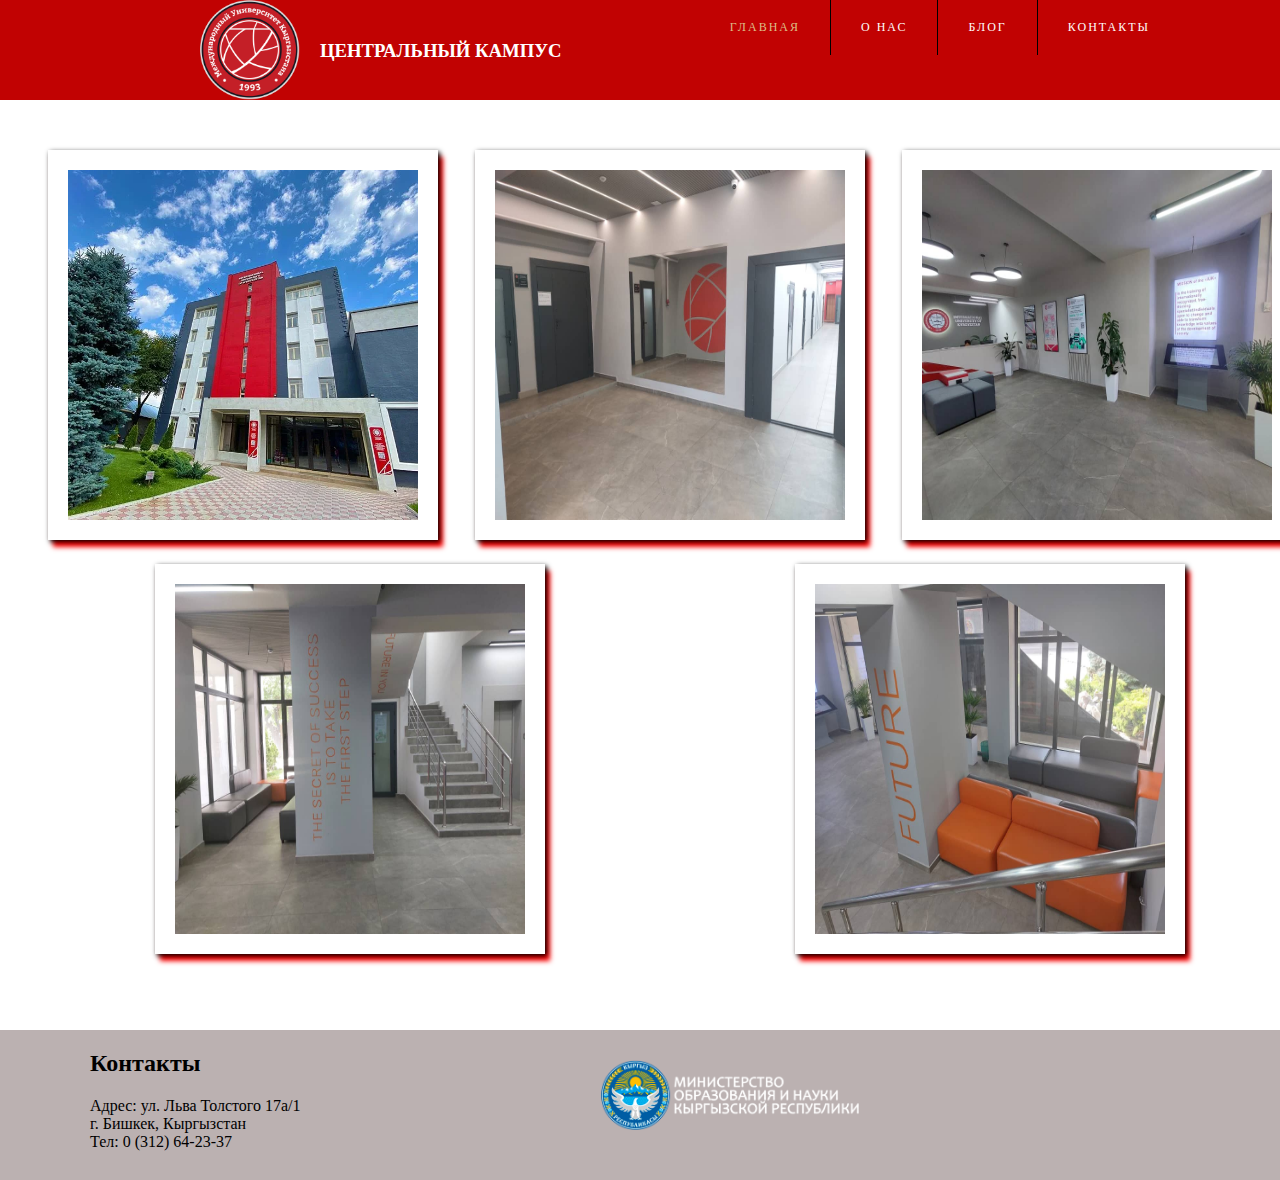
<file: floor.html>
<!DOCTYPE html>
<html>
<head>
	<title>IUK</title>
	<link rel="stylesheet" type="text/css" href="style/floor.css">
</head>
<body>
	<div class="header">
		<div class="logo">
			<a href="#"><img class="logo-i" src="img/logo.png"></a>
			<div class="logo-nav">
				<a href="#"><h3 class="logo-nav">ЦЕНТРАЛЬНЫЙ КАМПУС</h3></a>
			</div>
		</div>
		<div class="nav">
			<ul class="topmenu">
			    <li><a href="" class="active">Главная</a>
			      <ul class="submenu">
			        <li><a href="">меню второго уровня</a></li>
			        <li><a href="">меню второго уровня</a>
			          <ul class="submenu">
			            <li><a href="">меню третьего уровня</a></li>
			            <li><a href="">меню третьего уровня</a></li>
			            <li><a href="">меню третьего уровня</a></li>
			          </ul>
			        </li>
			        <li><a href="">меню второго уровня</a></li>
			      </ul>
			    </li>
			    <li><a href="">О нас</a>
			    	<ul class="submenu">
			        <li><a href="h1.html">Об университете</a></li>
			        <li><a href="h2.html">Структура университета</a></li>
			        <li><a href="index.html">Экскурсия по университету</a></li>
			        <li><a href="h3.html">Преподователи</a></li>
			        <li><a href="h4.html">Контакты</a></li>
			      </ul>
			    </li>
			    <li><a href="">Блог</a></li>
			    <li><a href="">Контакты</a></li>
			  </ul>
		</div>
	</div>

	<div class="conteiner">
		<div class="con">
			<div><img class="f-img" src="img/s1.jpg"></div>
			<div><img class="f-img" src="img/s2.jpg"></div>
			<div><img class="f-img" src="img/s3.jpg"></div>
		</div>
		<div class="con">
			<div><img class="f-img" src="img/s4.jpg"></div>
			<div><img class="f-img" src="img/s5.jpg"></div>
		</div>
		
	</div>

	<div class="foother">
		<div class="contac">
			<ul>
				<h2>Контакты</h2>
				<li class="contac-li">Адрес: ул. ​Льва Толстого 17а/1</li>
				<li class="contac-li">г. Бишкек, Кыргызстан</li>
				<li class="contac-li">Тел: 0 (312) 64-23-37</li>
			</ul>
		</div>
		<div class="logo-min">
			<a href="#"><img class="min" src="img/min.png"></a>
		</div>
	</div>

<script src="js/js.js"></script>
</body>
</html>
</file>
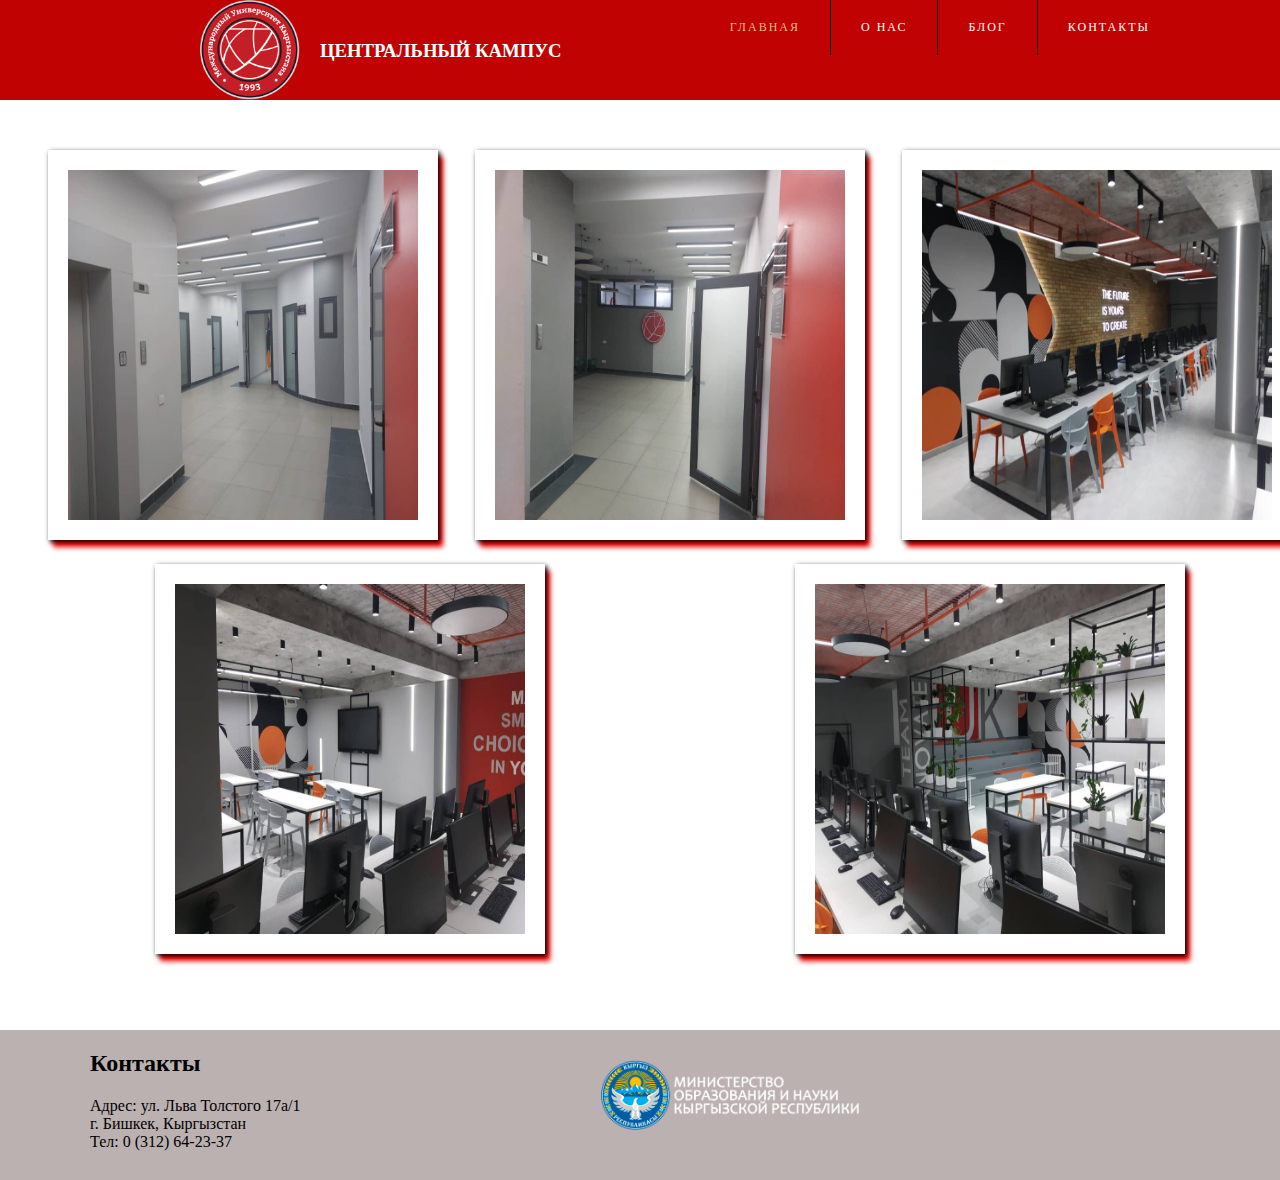
<file: floor2.html>
<!DOCTYPE html>
<html>
<head>
	<title>IUK</title>
	<link rel="stylesheet" type="text/css" href="style/floor.css">
</head>
<body>
	<div class="header">
		<div class="logo">
			<a href="#"><img class="logo-i" src="img/logo.png"></a>
			<div class="logo-nav">
				<a href="#"><h3 class="logo-nav">ЦЕНТРАЛЬНЫЙ КАМПУС</h3></a>
			</div>
		</div>
		<div class="nav">
			<ul class="topmenu">
			    <li><a href="" class="active">Главная</a>
			      <ul class="submenu">
			        <li><a href="">меню второго уровня</a></li>
			        <li><a href="">меню второго уровня</a>
			          <ul class="submenu">
			            <li><a href="">меню третьего уровня</a></li>
			            <li><a href="">меню третьего уровня</a></li>
			            <li><a href="">меню третьего уровня</a></li>
			          </ul>
			        </li>
			        <li><a href="">меню второго уровня</a></li>
			      </ul>
			    </li>
			    <li><a href="">О нас</a>
			    	<ul class="submenu">
			        <li><a href="h1.html">Об университете</a></li>
			        <li><a href="h2.html">Структура университета</a></li>
			        <li><a href="index.html">Экскурсия по университету</a></li>
			        <li><a href="h3.html">Преподователи</a></li>
			        <li><a href="h4.html">Контакты</a></li>
			      </ul>
			    </li>
			    <li><a href="">Блог</a></li>
			    <li><a href="">Контакты</a></li>
			  </ul>
		</div>
	</div>

	<div class="conteiner">
		<div class="con">
			<div><img class="f-img" src="img/a1.jpg"></div>
			<div><img class="f-img" src="img/a2.jpg"></div>
			<div><img class="f-img" src="img/a3.jpg"></div>
		</div>
		<div class="con">
			<div><img class="f-img" src="img/a4.jpg"></div>
			<div><img class="f-img" src="img/a5.jpg"></div>
		</div>
		
	</div>

	<div class="foother">
		<div class="contac">
			<ul>
				<h2>Контакты</h2>
				<li class="contac-li">Адрес: ул. ​Льва Толстого 17а/1</li>
				<li class="contac-li">г. Бишкек, Кыргызстан</li>
				<li class="contac-li">Тел: 0 (312) 64-23-37</li>
			</ul>
		</div>
		<div class="logo-min">
			<a href="#"><img class="min" src="img/min.png"></a>
		</div>
	</div>

<script src="js/js.js"></script>
</body>
</html>
</file>
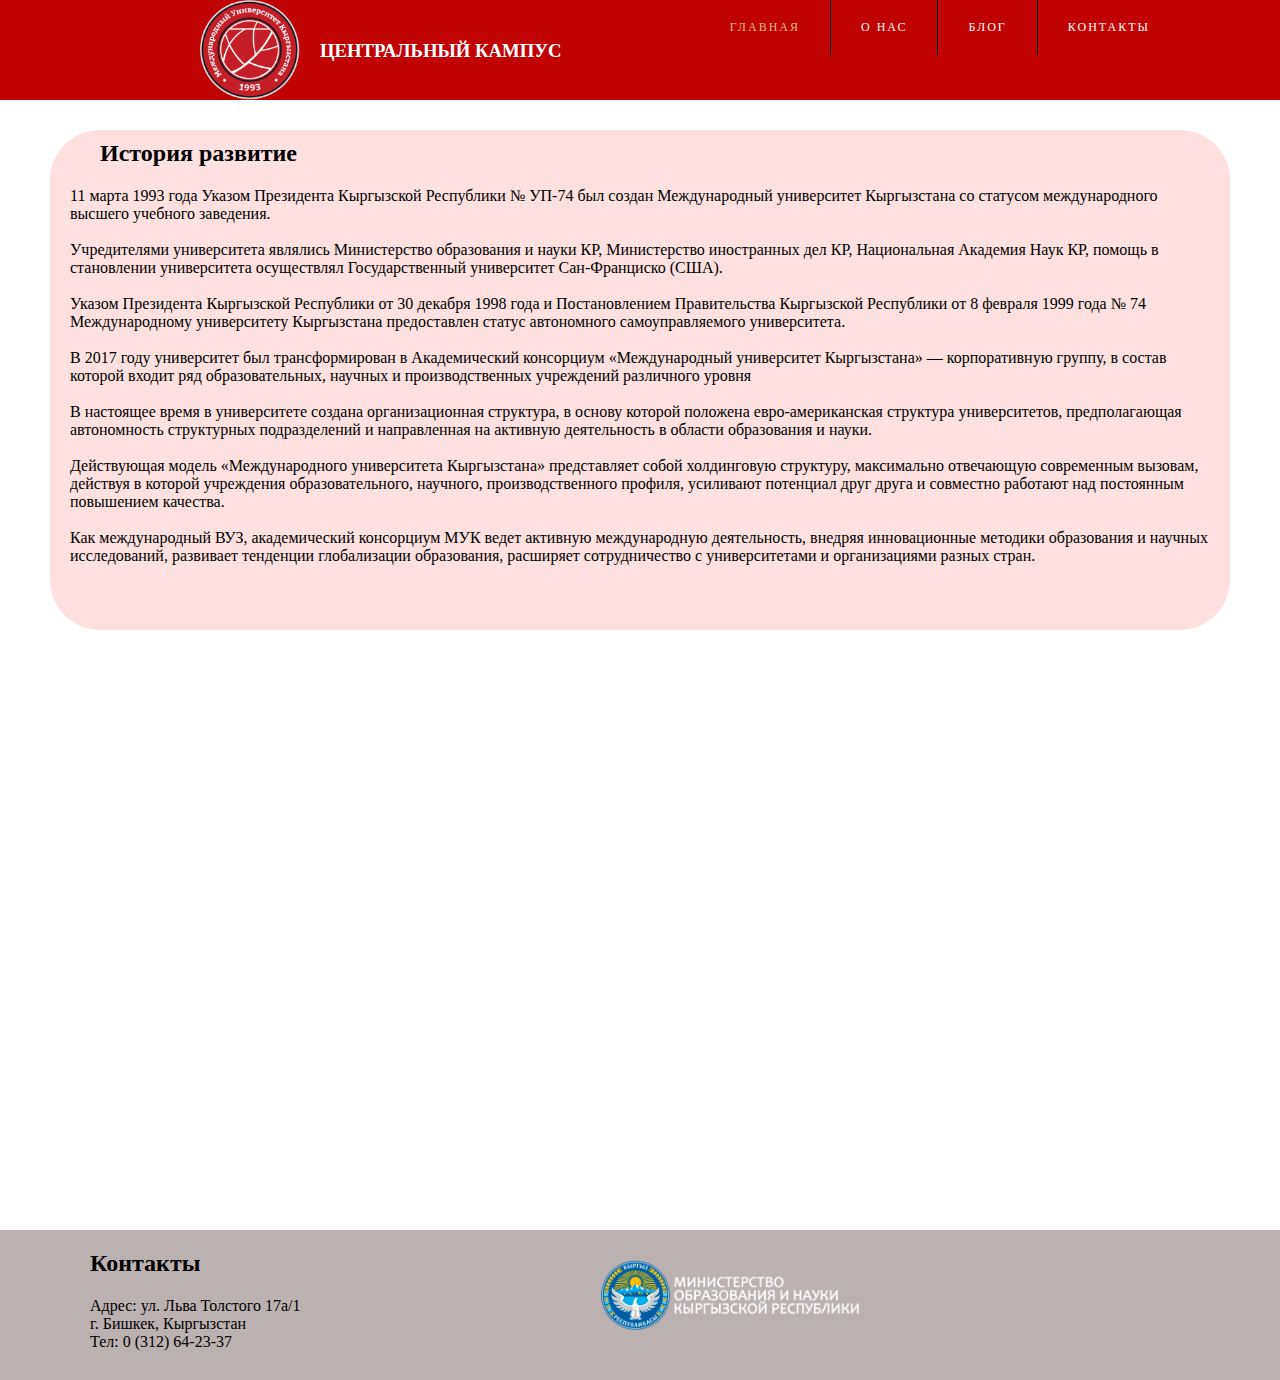
<file: h1.html>
<!DOCTYPE html>
<html>
<head>
	<title>IUK</title>
	<link rel="stylesheet" type="text/css" href="style/h1.css">
</head>
<body>
	<div class="header">
		<div class="logo">
			<a href="#"><img class="logo-i" src="img/logo.png"></a>
			<div class="logo-nav">
				<a href="#"><h3 class="logo-nav">ЦЕНТРАЛЬНЫЙ КАМПУС</h3></a>
			</div>
		</div>
		<div class="nav">
			<ul class="topmenu">
			    <li><a href="" class="active">Главная</a>
			      <ul class="submenu">
			        <li><a href="">меню второго уровня</a></li>
			        <li><a href="">меню второго уровня</a>
			          <ul class="submenu">
			            <li><a href="">меню третьего уровня</a></li>
			            <li><a href="">меню третьего уровня</a></li>
			            <li><a href="">меню третьего уровня</a></li>
			          </ul>
			        </li>
			        <li><a href="">меню второго уровня</a></li>
			      </ul>
			    </li>
			    <li><a href="">О нас</a>
			    	<ul class="submenu">
			        <li><a href="h1.html">Об университете</a></li>
			        <li><a href="h2.html">Структура университета</a></li>
			        <li><a href="index.html">Экскурсия по университету</a></li>
			        <li><a href="h3.html">Преподователи</a></li>
			        <li><a href="h4.html">Контакты</a></li>
			      </ul>
			    </li>
			    <li><a href="">Блог</a></li>
			    <li><a href="">Контакты</a></li>
			  </ul>
		</div>
	</div>

	<div class="conteiner">
		<div class="h1-menu">
			<h2 class="menu-h2">История развитие</h2>
			<p>
				11 марта 1993 года Указом Президента Кыргызской Республики № УП-74 был создан Международный университет Кыргызстана со статусом международного высшего учебного заведения.
				<br><br>
				Учредителями университета являлись Министерство образования и науки КР, Министерство иностранных дел КР, Национальная Академия Наук КР, помощь в становлении университета осуществлял Государственный университет Сан-Франциско (США).
				<br><br>
				Указом Президента Кыргызской Республики от 30 декабря 1998 года и Постановлением Правительства Кыргызской Республики от 8 февраля 1999 года № 74 Международному университету Кыргызстана предоставлен статус автономного самоуправляемого университета.
				<br><br>
				В 2017 году университет был трансформирован в Академический консорциум «Международный университет Кыргызстана» — корпоративную группу, в состав которой входит ряд образовательных, научных и производственных учреждений различного уровня
				<br><br>
				В настоящее время в университете создана организационная структура, в основу которой положена евро-американская структура университетов, предполагающая автономность структурных подразделений и направленная на активную деятельность в области образования и науки.
				<br><br>
				Действующая модель «Международного университета Кыргызстана» представляет собой холдинговую структуру, максимально отвечающую современным вызовам, действуя в которой учреждения образовательного, научного, производственного профиля, усиливают потенциал друг друга и совместно работают над постоянным повышением качества.
				<br><br>
				Как международный ВУЗ, академический консорциум МУК ведет активную международную деятельность, внедряя инновационные методики образования и научных исследований, развивает тенденции глобализации образования, расширяет сотрудничество с университетами и организациями разных стран.
			</p>
		</div>
	</div>

	<div class="foother">
		<div class="contac">
			<ul>
				<h2>Контакты</h2>
				<li class="contac-li">Адрес: ул. ​Льва Толстого 17а/1</li>
				<li class="contac-li">г. Бишкек, Кыргызстан</li>
				<li class="contac-li">Тел: 0 (312) 64-23-37</li>
			</ul>
		</div>
		<div class="logo-min">
			<a href="#"><img class="min" src="img/min.png"></a>
		</div>
	</div>

<script src="js/js.js"></script>
</body>
</html>
</file>
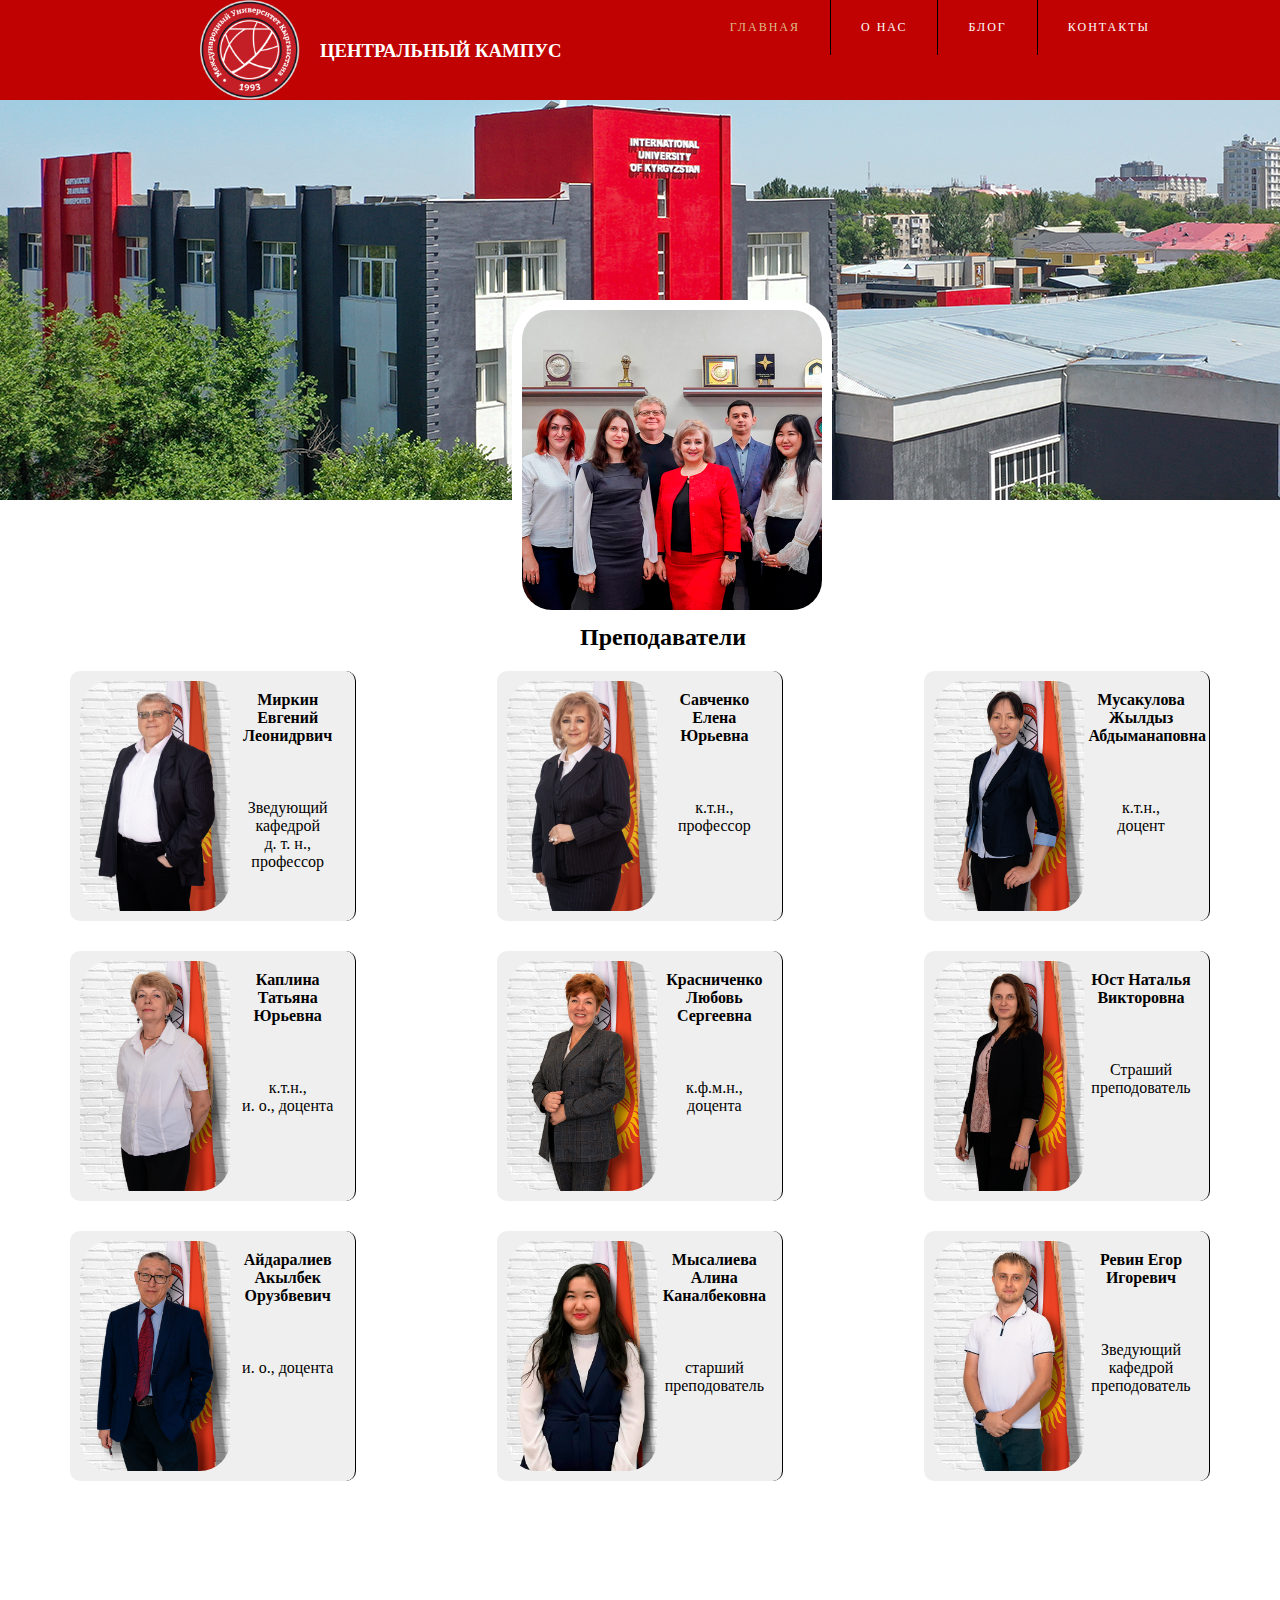
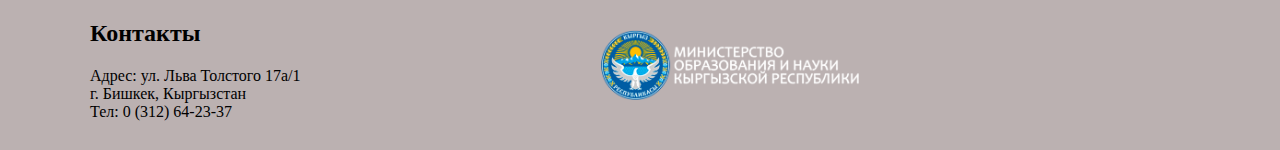
<file: h3.html>
<!DOCTYPE html>
<html>
<head>
	<title>IUK</title>
	<link rel="stylesheet" type="text/css" href="style/h3.css">
</head>
<body>
	<div class="header">
		<div class="logo">
			<a href="#"><img class="logo-i" src="img/logo.png"></a>
			<div class="logo-nav">
				<a href="#"><h3 class="logo-nav">ЦЕНТРАЛЬНЫЙ КАМПУС</h3></a>
			</div>
		</div>
		<div class="nav">
			<ul class="topmenu">
			    <li><a href="" class="active">Главная</a>
			      <ul class="submenu">
			        <li><a href="">меню второго уровня</a></li>
			        <li><a href="">меню второго уровня</a>
			          <ul class="submenu">
			            <li><a href="">меню третьего уровня</a></li>
			            <li><a href="">меню третьего уровня</a></li>
			            <li><a href="">меню третьего уровня</a></li>
			          </ul>
			        </li>
			        <li><a href="">меню второго уровня</a></li>
			      </ul>
			    </li>
			    <li><a href="">О нас</a>
			    	<ul class="submenu">
			        <li><a href="h1.html">Об университете</a></li>
			        <li><a href="h2.html">Структура университета</a></li>
			        <li><a href="index.html">Экскурсия по университету</a></li>
			        <li><a href="h3.html">Преподователи</a></li>
			        <li><a href="h4.html">Контакты</a></li>
			      </ul>
			    </li>
			    <li><a href="">Блог</a></li>
			    <li><a href="">Контакты</a></li>
			  </ul>
		</div>
	</div>

	<div class="conteiner">
		<div class="img_bc">
			<div class="prepod">
				<img class="prepod-img" src="img/prepod.jpg">
				<h2 class="prepod-text">Преподаватели</h2>
				<div class="prepod1">
					<div class="prepod3">
						<img class="prepod1-img" src="img/mirkin.png">
						<p><b>Миркин Евгений Леонидрвич</b> <br>
							<br><br><br>Зведующий кафедрой <br> 
							д. т. н., профессор</p>
					</div>
					<div class="prepod3">
						<img class="prepod1-img" src="img/92.png">
						<p><b>Савченко Елена Юрьевна</b> <br>
							<br><br><br>к.т.н., <br> 
							профессор</p>
					</div>
					<div class="prepod3">
						<img class="prepod1-img" src="img/jyldyz.png">
						<p><b>Мусакулова Жылдыз Абдыманаповна</b> <br>
							<br><br><br>к.т.н., <br> 
							доцент</p>
					</div>			
				</div>
				<div class="prepod2">
					<div class="prepod3">
						<img class="prepod1-img" src="img/kaplina.png">
						<p><b>Каплина Татьяна Юрьевна</b> <br>
							<br><br><br>к.т.н., <br> 
							и. о., доцента</p>
					</div>
					<div class="prepod3">
						<img class="prepod1-img" src="img/love.png">
						<p><b>Красниченко Любовь Сергеевна</b> <br>
							<br><br><br>к.ф.м.н., <br> 
							доцента</p>
					</div>
					<div class="prepod3">
						<img class="prepod1-img" src="img/natalie.png">
						<p><b>Юст Наталья Викторовна</b> <br>
							<br><br><br>Страший преподователь</p>
					</div>	
				</div>
				<div class="prepod2">
					<div class="prepod3">
						<img class="prepod1-img" src="img/ai.png">
						<p><b>Айдаралиев Акылбек Орузбвевич</b> <br>
							<br><br><br>и. о., доцента <br> </p>
					</div>
					<div class="prepod3">
						<img class="prepod1-img" src="img/alina.png">
						<p><b>Мысалиева Алина Каналбековна</b> <br>
							<br><br><br>старший преподователь<br> </p>
					</div>
					<div class="prepod3">
						<img class="prepod1-img" src="img/revin.png">
						<p><b>Ревин Егор Игоревич</b> <br>
							<br><br><br>Зведующий кафедрой <br> 
							преподователь</p>
					</div>	
				</div>
			</div>
		</div>
	</div>

	<div class="foother">
		<div class="contac">
			<ul>
				<h2>Контакты</h2>
				<li class="contac-li">Адрес: ул. ​Льва Толстого 17а/1</li>
				<li class="contac-li">г. Бишкек, Кыргызстан</li>
				<li class="contac-li">Тел: 0 (312) 64-23-37</li>
			</ul>
		</div>
		<div class="logo-min">
			<a href="#"><img class="min" src="img/min.png"></a>
		</div>
	</div>

<script src="js/js.js"></script>
</body>
</html>
</file>
<file: style/floor.css>
body {
	margin: 0;
}
.header {
	background-color: #c10202;
	width: 100%;
	height: 100px;/*
	position: fixed;
	z-index: 9999;*/
}
.logo-i {
	width: 100px;
	margin-left: 200px;
	float: left;
}
.logo-nav {
	float: left;
	margin-top: 20px;
	margin-left: 10px;
	color: white;
	transition: 0.5s linear;
}
.logo-nav:hover {
	color: black;
}
.nav {
	display: inline;
	display: flex;
    justify-content: flex-end;
}
.nav-l {
	width: 40px;
	margin-right: 20px;
	margin-top: 20px;
	cursor: pointer;
	transition: 0.6s linear;
}
.nav-l:hover {
	background-color: #eee;
    box-shadow: 2px 4px 5px #000;
}
.img-nav {
	width: 30px;
}


.nav ul {
  margin: 0;
  padding: 0;
  list-style: none;
  margin-right: 100px;
}
.nav ul:after {
  content: "";
  display: table;
  clear: both;
}
.nav a {
  text-decoration: none;
  display: block;
  transition: .3s linear;
}
.topmenu > li {
  float: left;
  position: relative;
  border-left: 1px solid black;
}
.topmenu > li:first-child {border-left: 0;}
.topmenu > li > a {  
  padding: 20px 30px;
  font-size: 12px;
  text-transform: uppercase;
  color: #FEFDFD;
  letter-spacing: 2px;
}
.topmenu > li > a.active, 
.submenu a:hover {color: #ddbe86;}
.topmenu .fa, 
.submenu .fa {
  margin-left: 5px;
  color: inherit;
}
.submenu {
  position: absolute;
  z-index: 5;
  min-width: 200px;
  background: white;
  border-top: 1px solid #CBCBCC;
  border-left: 1px solid #CBCBCC;
  border-right: 1px solid #CBCBCC;
  visibility: hidden;
  opacity: 0; 
  transform-origin: 0% 0%;
  transform: rotateX(-90deg);
  transition: .3s linear;  
}
.submenu li {position: relative;}
.submenu li a {
  color: #282828;
  padding: 10px 20px;
  font-size: 13px;
  border-bottom: 1px solid #CBCBCC;
}
.submenu .submenu {
  position: absolute;
  left: 100%;
  top: -1px;
  transition: .3s linear;
}
.nav li:hover > .submenu {
  transform: rotateX(0deg);
  visibility: visible;
  opacity: 1;
}


.prepod1 {
  display: flex;
  justify-content: space-around;
}
.prepod2 {
  margin-top: 30px;
  display: flex;
  justify-content: space-around;
}
.prepod1-img {
  height: 230px;
  border-radius: 30px;
}
.prepod3 {
  display: flex;
  padding: 10px 10px;
  border-radius: 10px;
  padding-right: 10px;
  border-right: 1px solid black;
  background-color: #6865651a
}
p {
  margin: 10px 5px;
  text-align: center;
  width: 105px;                             
}


.conteiner {
  width: 100%;
  height: 300px;
  margin: 30px 30px;
}
.con {
  display: flex;
  justify-content: space-around;
}
.f-img {
  margin-top: 20px;
  height:350px;
  width: 350px; 
  padding: 20px 20px;
  justify-content: space-around;
  box-shadow: 2px 2px 5px #000, 5px 7px 5px red;
}


.foother {
	margin-top: 600px;
	width: 100%;
	height: 150px;
	background-color: #bbb1b1;
	display: flex;
}
.contac {
	margin-left: 50px;
}
.contac-li {
	list-style-type: none;
	margin-top: 0;
}
.min {
	margin-left: 300px;
	margin-top: 30px;
	height: 70px;
}
</file>
<file: style/h1.css>
body {
	margin: 0;
}
.header {
	background-color: #c10202;
	width: 100%;
	height: 100px;/*
	position: fixed;
	z-index: 9999;*/
}
.logo-i {
	width: 100px;
	margin-left: 200px;
	float: left;
}
.logo-nav {
	float: left;
	margin-top: 20px;
	margin-left: 10px;
	color: white;
	transition: 0.5s linear;
}
.logo-nav:hover {
	color: black;
}
.nav {
	display: inline;
	display: flex;
    justify-content: flex-end;
}
.nav-l {
	width: 40px;
	margin-right: 20px;
	margin-top: 20px;
	cursor: pointer;
	transition: 0.6s linear;
}
.nav-l:hover {
	background-color: #eee;
    box-shadow: 2px 4px 5px #000;
}
.img-nav {
	width: 30px;
}


.nav ul {
  margin: 0;
  padding: 0;
  list-style: none;
  margin-right: 100px;
}
.nav ul:after {
  content: "";
  display: table;
  clear: both;
}
.nav a {
  text-decoration: none;
  display: block;
  transition: .3s linear;
}
.topmenu > li {
  float: left;
  position: relative;
  border-left: 1px solid black;
}
.topmenu > li:first-child {border-left: 0;}
.topmenu > li > a {  
  padding: 20px 30px;
  font-size: 12px;
  text-transform: uppercase;
  color: #FEFDFD;
  letter-spacing: 2px;
}
.topmenu > li > a.active, 
.submenu a:hover {color: #ddbe86;}
.topmenu .fa, 
.submenu .fa {
  margin-left: 5px;
  color: inherit;
}
.submenu {
  position: absolute;
  z-index: 5;
  min-width: 200px;
  background: white;
  border-top: 1px solid #CBCBCC;
  border-left: 1px solid #CBCBCC;
  border-right: 1px solid #CBCBCC;
  visibility: hidden;
  opacity: 0; 
  transform-origin: 0% 0%;
  transform: rotateX(-90deg);
  transition: .3s linear;  
}
.submenu li {position: relative;}
.submenu li a {
  color: #282828;
  padding: 10px 20px;
  font-size: 13px;
  border-bottom: 1px solid #CBCBCC;
}
.submenu .submenu {
  position: absolute;
  left: 100%;
  top: -1px;
  transition: .3s linear;
}
.nav li:hover > .submenu {
  transform: rotateX(0deg);
  visibility: visible;
  opacity: 1;
}



.conteiner {
	margin: 30px 50px;
}
.h1-menu {
	width: 100%;
	height: 500px;
	background-color: #ff00001f;
	border-radius: 50px;
}
.menu-h2 {
	padding-top: 10px;
	margin-left: 50px;
}
p {
	margin:10px 20px;
}



.foother {
	margin-top: 600px;
	width: 100%;
	height: 150px;
	background-color: #bbb1b1;
	display: flex;
}
.contac {
	margin-left: 50px;
}
.contac-li {
	list-style-type: none;
	margin-top: 0;
}
.min {
	margin-left: 300px;
	margin-top: 30px;
	height: 70px;
}
</file>
<file: style/h3.css>
body {
	margin: 0;
}
.header {
	background-color: #c10202;
	width: 100%;
	height: 100px;/*
	position: fixed;
	z-index: 9999;*/
}
.logo-i {
	width: 100px;
	margin-left: 200px;
	float: left;
}
.logo-nav {
	float: left;
	margin-top: 20px;
	margin-left: 10px;
	color: white;
	transition: 0.5s linear;
}
.logo-nav:hover {
	color: black;
}
.nav {
	display: inline;
	display: flex;
    justify-content: flex-end;
}
.nav-l {
	width: 40px;
	margin-right: 20px;
	margin-top: 20px;
	cursor: pointer;
	transition: 0.6s linear;
}
.nav-l:hover {
	background-color: #eee;
    box-shadow: 2px 4px 5px #000;
}
.img-nav {
	width: 30px;
}


.nav ul {
  margin: 0;
  padding: 0;
  list-style: none;
  margin-right: 100px;
}
.nav ul:after {
  content: "";
  display: table;
  clear: both;
}
.nav a {
  text-decoration: none;
  display: block;
  transition: .3s linear;
}
.topmenu > li {
  float: left;
  position: relative;
  border-left: 1px solid black;
}
.topmenu > li:first-child {border-left: 0;}
.topmenu > li > a {  
  padding: 20px 30px;
  font-size: 12px;
  text-transform: uppercase;
  color: #FEFDFD;
  letter-spacing: 2px;
}
.topmenu > li > a.active, 
.submenu a:hover {color: #ddbe86;}
.topmenu .fa, 
.submenu .fa {
  margin-left: 5px;
  color: inherit;
}
.submenu {
  position: absolute;
  z-index: 5;
  min-width: 200px;
  background: white;
  border-top: 1px solid #CBCBCC;
  border-left: 1px solid #CBCBCC;
  border-right: 1px solid #CBCBCC;
  visibility: hidden;
  opacity: 0; 
  transform-origin: 0% 0%;
  transform: rotateX(-90deg);
  transition: .3s linear;  
}
.submenu li {position: relative;}
.submenu li a {
  color: #282828;
  padding: 10px 20px;
  font-size: 13px;
  border-bottom: 1px solid #CBCBCC;
}
.submenu .submenu {
  position: absolute;
  left: 100%;
  top: -1px;
  transition: .3s linear;
}
.nav li:hover > .submenu {
  transform: rotateX(0deg);
  visibility: visible;
  opacity: 1;
}


.prepod1 {
  display: flex;
  justify-content: space-around;
}
.prepod2 {
  margin-top: 30px;
  display: flex;
  justify-content: space-around;
}
.prepod1-img {
  height: 230px;
  border-radius: 30px;
}
.prepod3 {
  display: flex;
  padding: 10px 10px;
  border-radius: 10px;
  padding-right: 10px;
  border-right: 1px solid black;
  background-color: #6865651a
}
p {
  margin: 10px 5px;
  text-align: center;
  width: 105px;                             
}


.conteiner {
  width: 100%;
  height: 900px;
}
.prepod-img {
  padding: 10px 10px;
  background-color: white;
  width: 300px;
  height: 300px;
  margin-left: 40%;
  border-radius: 40px;
  margin-top: 200px;
}
.prepod-text {
  margin-top: 0px;
  margin-left: 580px;
}
.img_bc {
  background-image: url(bc-s.jpg);
  height: 400px;
}



.foother {
	margin-top: 600px;
	width: 100%;
	height: 150px;
	background-color: #bbb1b1;
	display: flex;
}
.contac {
	margin-left: 50px;
}
.contac-li {
	list-style-type: none;
	margin-top: 0;
}
.min {
	margin-left: 300px;
	margin-top: 30px;
	height: 70px;
}
</file>
